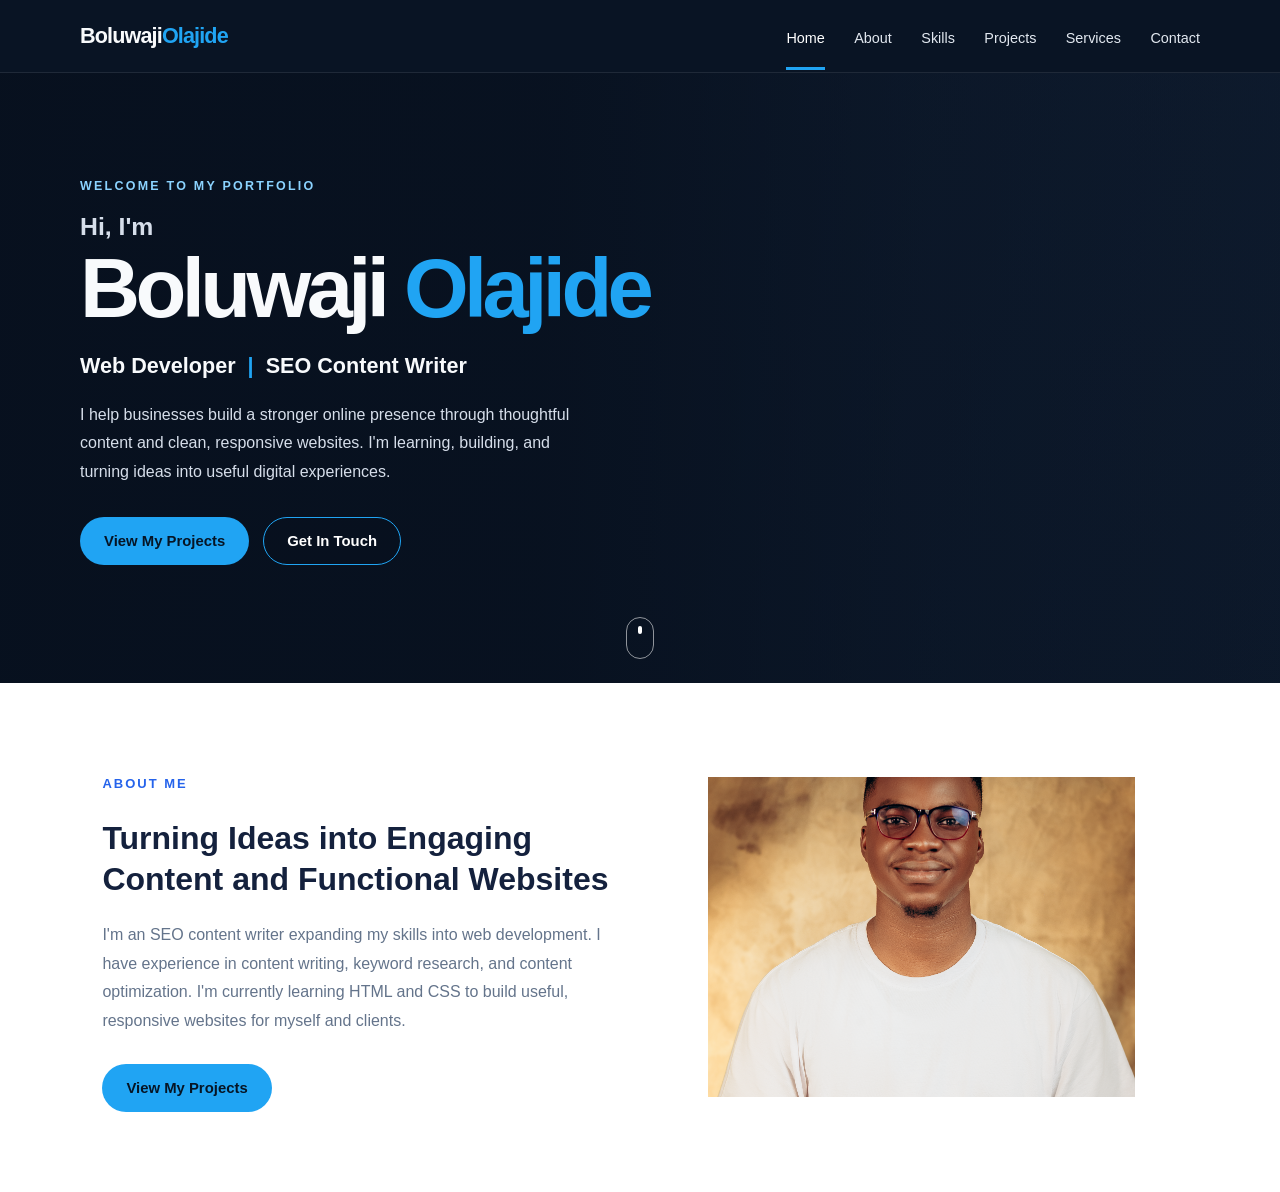
<file: index.html>
<!DOCTYPE html>
<html lang="en">
<head>
  <meta charset="UTF-8">
  <meta name="viewport" content="width=device-width, initial-scale=1.0">
  <title>Personal Portfolio | Hero Section</title>
  <link rel="stylesheet" href="style.css">
</head>
<body>
  <header class="site-header">
    <nav class="navbar container" aria-label="Main navigation">
      <a class="logo" href="#" aria-label="Your Name home">Boluwaji<span>Olajide</span></a>

      <button class="menu-toggle" type="button" aria-expanded="false"
        aria-controls="primary-navigation" aria-label="Open navigation menu">
        <span></span>
        <span></span>
        <span></span>
      </button>

      <ul class="nav-links" id="primary-navigation">
        <li><a class="active" href="#home">Home</a></li>
        <li><a href="#about">About</a></li>
        <li><a href="#skills">Skills</a></li>
        <li><a href="#projects">Projects</a></li>
        <li><a href="#services">Services</a></li>
        <li><a href="#contact">Contact</a></li>
      </ul>
    </nav>
  </header>

  <main>
    <section class="hero" id="home" aria-labelledby="hero-title">
      <div class="hero-overlay"></div>
      <div class="container hero-content">
        <p class="eyebrow">WELCOME TO MY PORTFOLIO</p>
        <p class="intro">Hi, I'm</p>
        <h1 id="hero-title">Boluwaji <span>Olajide</span></h1>
        <h2>Web Developer <span class="divider">|</span> SEO Content Writer</h2>
        <p class="hero-description">
          I help businesses build a stronger online presence through
          thoughtful content and clean, responsive websites. I'm learning,
          building, and turning ideas into useful digital experiences.
        </p>

        <div class="hero-actions">
          <a class="button button-primary" href="#projects">View My Projects</a>
          <a class="button button-secondary" href="#contact">Get In Touch</a>
        </div>
      </div>
      <a class="scroll-cue" href="#about" aria-label="Scroll to the About section">
        <span></span>
      </a>
    </section>

    
<section class="about" id="about">
  <div class="about-container">

    <div class="about-text">
      <p class="section-label">ABOUT ME</p>

      <h2>
        Turning Ideas into Engaging Content
        and Functional Websites
      </h2>

      <p class="about-description">
        I'm an SEO content writer expanding my skills
        into web development. I have experience in
        content writing, keyword research, and content
        optimization. I'm currently learning HTML and CSS
        to build useful, responsive websites for myself
        and clients.
      </p>

      <a href="#projects" class="button button-primary">
        View My Projects
      </a>
    </div>

    <div class="about-image">
      <img
        src="profile.jpg"
        alt="Potrait of Boluwaji Olajide, SEO content writer and aspiring web developer"
      >
    </div>

  </div>
</section>




  </main>

  <script>
    const menuToggle = document.querySelector(".menu-toggle");
    const navLinks = document.querySelector(".nav-links");

    menuToggle.addEventListener("click", () => {
      const isOpen = menuToggle.getAttribute("aria-expanded") === "true";
      menuToggle.setAttribute("aria-expanded", String(!isOpen));
      menuToggle.setAttribute("aria-label", isOpen ? "Open navigation menu" : "Close navigation menu");
      navLinks.classList.toggle("is-open", !isOpen);
    });

    navLinks.querySelectorAll("a").forEach((link) => {
      link.addEventListener("click", () => {
        navLinks.classList.remove("is-open");
        menuToggle.setAttribute("aria-expanded", "false");
        menuToggle.setAttribute("aria-label", "Open navigation menu");
      });
    });
  </script>
</body>
</html>
</file>
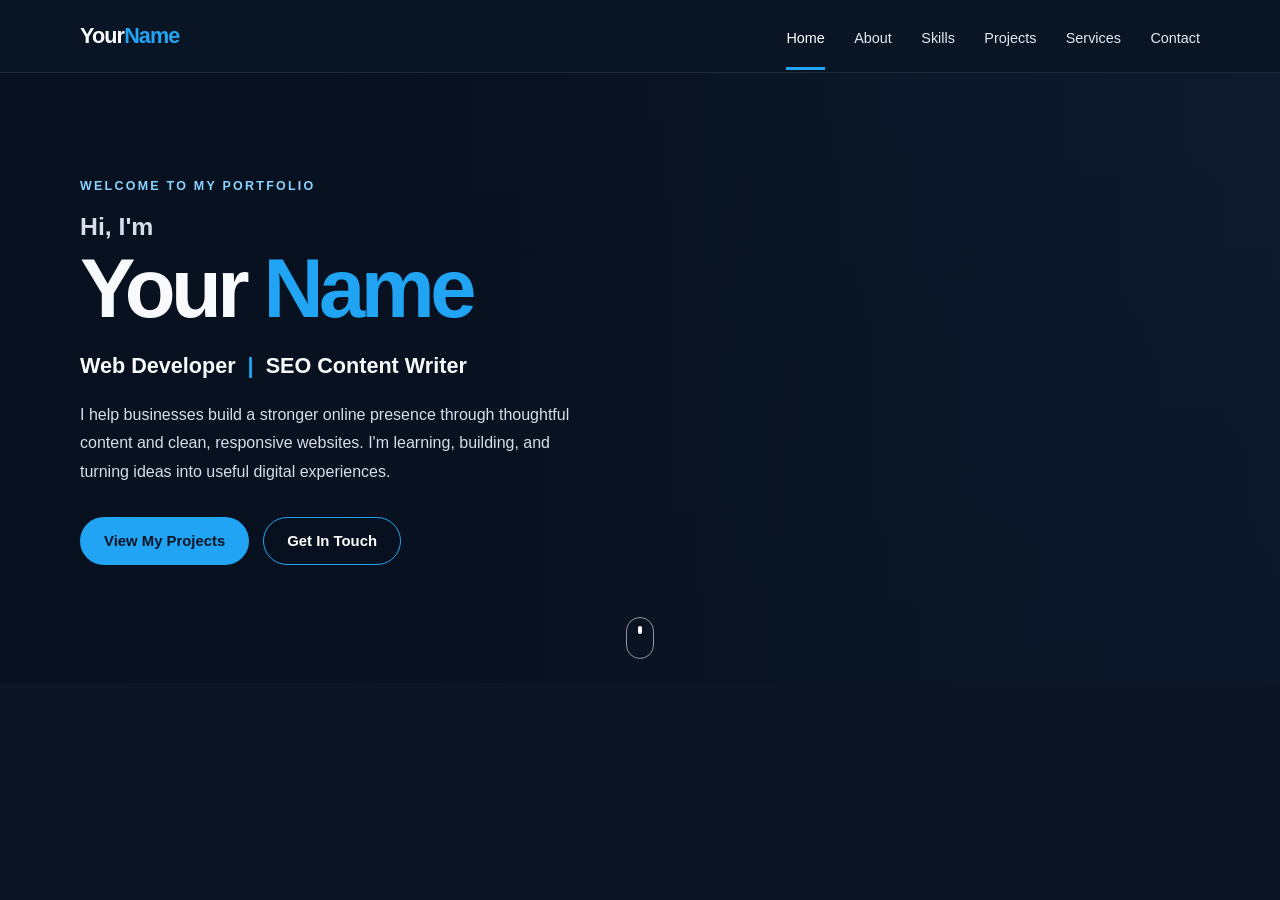
<file: index (1).html>
<!DOCTYPE html>
<html lang="en">
<head>
  <meta charset="UTF-8">
  <meta name="viewport" content="width=device-width, initial-scale=1.0">
  <title>Personal Portfolio | Hero Section</title>
  <link rel="stylesheet" href="style.css">
</head>
<body>
  <header class="site-header">
    <nav class="navbar container" aria-label="Main navigation">
      <a class="logo" href="#" aria-label="Your Name home">Your<span>Name</span></a>

      <button class="menu-toggle" type="button" aria-expanded="false"
        aria-controls="primary-navigation" aria-label="Open navigation menu">
        <span></span>
        <span></span>
        <span></span>
      </button>

      <ul class="nav-links" id="primary-navigation">
        <li><a class="active" href="#home">Home</a></li>
        <li><a href="#about">About</a></li>
        <li><a href="#skills">Skills</a></li>
        <li><a href="#projects">Projects</a></li>
        <li><a href="#services">Services</a></li>
        <li><a href="#contact">Contact</a></li>
      </ul>
    </nav>
  </header>

  <main>
    <section class="hero" id="home" aria-labelledby="hero-title">
      <div class="hero-overlay"></div>
      <div class="container hero-content">
        <p class="eyebrow">WELCOME TO MY PORTFOLIO</p>
        <p class="intro">Hi, I'm</p>
        <h1 id="hero-title">Your <span>Name</span></h1>
        <h2>Web Developer <span class="divider">|</span> SEO Content Writer</h2>
        <p class="hero-description">
          I help businesses build a stronger online presence through
          thoughtful content and clean, responsive websites. I'm learning,
          building, and turning ideas into useful digital experiences.
        </p>

        <div class="hero-actions">
          <a class="button button-primary" href="#projects">View My Projects</a>
          <a class="button button-secondary" href="#contact">Get In Touch</a>
        </div>
      </div>
      <a class="scroll-cue" href="#about" aria-label="Scroll to the About section">
        <span></span>
      </a>
    </section>
  </main>

  <script>
    const menuToggle = document.querySelector(".menu-toggle");
    const navLinks = document.querySelector(".nav-links");

    menuToggle.addEventListener("click", () => {
      const isOpen = menuToggle.getAttribute("aria-expanded") === "true";
      menuToggle.setAttribute("aria-expanded", String(!isOpen));
      menuToggle.setAttribute("aria-label", isOpen ? "Open navigation menu" : "Close navigation menu");
      navLinks.classList.toggle("is-open", !isOpen);
    });

    navLinks.querySelectorAll("a").forEach((link) => {
      link.addEventListener("click", () => {
        navLinks.classList.remove("is-open");
        menuToggle.setAttribute("aria-expanded", "false");
        menuToggle.setAttribute("aria-label", "Open navigation menu");
      });
    });
  </script>
</body>
</html>
</file>
<file: style.css>
/* ---------- Base styles ---------- */
:root {
  --color-text: #f8fafc;
  --color-muted: #d6deea;
  --color-accent: #20a4f3;
  --color-accent-hover: #0787d8;
  --nav-background: rgba(10, 20, 37, 0.88);
  --content-width: 1120px;
}

* {
  box-sizing: border-box;
}

html {
  scroll-behavior: smooth;
}

body {
  margin: 0;
  font-family: Arial, Helvetica, sans-serif;
  color: var(--color-text);
  background: #0b1525;
}

a {
  color: inherit;
  text-decoration: none;
}

.container {
  width: min(var(--content-width), calc(100% - 48px));
  margin-inline: auto;
}

/* ---------- Navigation ---------- */
.site-header {
  position: relative;
  z-index: 10;
  background: var(--nav-background);
  border-bottom: 1px solid rgba(255, 255, 255, 0.09);
}

.navbar {
  min-height: 72px;
  display: flex;
  align-items: center;
  justify-content: space-between;
  gap: 32px;
}

.logo {
  font-size: 1.35rem;
  font-weight: 800;
  letter-spacing: -0.04em;
  white-space: nowrap;
}

.logo span,
.hero h1 span {
  color: var(--color-accent);
}

.nav-links {
  display: flex;
  align-items: center;
  gap: clamp(16px, 2.3vw, 30px);
  padding: 0;
  margin: 0;
  list-style: none;
}

.nav-links a {
  display: inline-block;
  padding: 27px 0 24px;
  color: #e2e8f0;
  font-size: 0.9rem;
  transition: color 180ms ease;
}

.nav-links a:hover,
.nav-links a:focus-visible,
.nav-links a.active {
  color: #ffffff;
}

.nav-links a.active {
  box-shadow: inset 0 -3px var(--color-accent);
}

.menu-toggle {
  display: none;
  border: 0;
  padding: 8px;
  background: transparent;
  cursor: pointer;
}

.menu-toggle span {
  display: block;
  width: 25px;
  height: 2px;
  margin: 5px 0;
  background: #ffffff;
}

/* ---------- Hero section ---------- */
.hero {
  position: relative;
  isolation: isolate;
  display: flex;
  align-items: center;
  min-height: 610px;
  overflow: hidden;
  background-color: #101e32;
  background-image: url("https://images.unsplash.com/photo-1498050108023-c5249f4df085?auto=format&fit=crop&w=2000&q=85");
  background-position: center;
  background-size: cover;
}

.hero-overlay {
  position: absolute;
  z-index: -1;
  inset: 0;
  background:
    linear-gradient(90deg,
      rgba(7, 16, 30, 0.97) 0%,
      rgba(7, 16, 30, 0.88) 42%,
      rgba(7, 16, 30, 0.42) 72%,
      rgba(7, 16, 30, 0.22) 100%),
    linear-gradient(0deg, rgba(7, 16, 30, 0.25), rgba(7, 16, 30, 0.08));
}

.hero-content {
  padding-block: 92px 104px;
  max-width: var(--content-width);
}

.eyebrow {
  margin: 0 0 20px;
  color: #8bd3ff;
  font-size: 0.78rem;
  font-weight: 700;
  letter-spacing: 0.18em;
}

.intro {
  margin: 0 0 4px;
  color: var(--color-muted);
  font-size: clamp(1.2rem, 2.2vw, 1.55rem);
  font-weight: 600;
}

.hero h1 {
  margin: 0;
  max-width: 700px;
  font-size: clamp(3rem, 7vw, 5.2rem);
  line-height: 1.05;
  letter-spacing: -0.055em;
}

.hero h2 {
  margin: 18px 0 0;
  font-size: clamp(1.05rem, 2vw, 1.35rem);
  line-height: 1.5;
  font-weight: 600;
}

.divider {
  padding-inline: 6px;
  color: var(--color-accent);
}

.hero-description {
  max-width: 520px;
  margin: 18px 0 0;
  color: var(--color-muted);
  font-size: 1rem;
  line-height: 1.8;
}

.hero-actions {
  display: flex;
  flex-wrap: wrap;
  gap: 14px;
  margin-top: 30px;
}

.button {
  display: inline-flex;
  min-height: 48px;
  align-items: center;
  justify-content: center;
  padding: 0 23px;
  border: 1px solid transparent;
  border-radius: 999px;
  font-size: 0.93rem;
  font-weight: 700;
  transition: background-color 180ms ease, border-color 180ms ease,
              transform 180ms ease;
}

.button:hover {
  transform: translateY(-2px);
}

.button-primary {
  color: #061525;
  background: var(--color-accent);
}

.button-primary:hover {
  background: #68c5ff;
}

.button-secondary {
  border-color: var(--color-accent);
  color: #ffffff;
  background: rgba(7, 16, 30, 0.35);
}

.button-secondary:hover {
  background: rgba(32, 164, 243, 0.16);
}

.button:focus-visible,
.nav-links a:focus-visible,
.logo:focus-visible,
.menu-toggle:focus-visible {
  outline: 3px solid #8bd3ff;
  outline-offset: 4px;
}

.scroll-cue {
  position: absolute;
  bottom: 24px;
  left: 50%;
  display: grid;
  width: 28px;
  height: 42px;
  place-items: start center;
  padding-top: 8px;
  border: 1px solid rgba(255, 255, 255, 0.55);
  border-radius: 20px;
  transform: translateX(-50%);
}

.scroll-cue span {
  width: 4px;
  height: 8px;
  border-radius: 4px;
  background: #ffffff;
}

/* ---------- Responsive layout ---------- */
@media (max-width: 760px) {
  .container {
    width: min(100% - 36px, var(--content-width));
  }

  .navbar {
    min-height: 66px;
  }

  .menu-toggle {
    display: block;
  }

  .nav-links {
    position: absolute;
    top: 100%;
    right: 0;
    left: 0;
    display: none;
    align-items: stretch;
    gap: 0;
    padding: 8px 18px 16px;
    background: #0b1525;
    border-bottom: 1px solid rgba(255, 255, 255, 0.1);
  }

  .nav-links.is-open {
    display: flex;
    flex-direction: column;
  }

  .nav-links a {
    display: block;
    padding: 13px 4px;
  }

  .nav-links a.active {
    box-shadow: none;
    color: #8bd3ff;
  }

  .hero {
    min-height: 590px;
    background-position: 60% center;
  }

  .hero-overlay {
    background: linear-gradient(
      90deg,
      rgba(7, 16, 30, 0.95) 0%,
      rgba(7, 16, 30, 0.83) 68%,
      rgba(7, 16, 30, 0.64) 100%
    );
  }

  .hero-content {
    padding-block: 76px 90px;
  }

  .hero-description {
    max-width: 480px;
    font-size: 0.96rem;
  }

  .scroll-cue {
    display: none;
  }
}

@media (max-width: 420px) {
  .container {
    width: calc(100% - 32px);
  }

  .hero {
    min-height: 570px;
  }

  .eyebrow {
    font-size: 0.7rem;
  }

  .hero-actions {
    align-items: stretch;
    flex-direction: column;
    max-width: 260px;
  }

  .button {
    width: 100%;
  }
}

@media (prefers-reduced-motion: reduce) {
  html {
    scroll-behavior: auto;
  }

  *,
  *::before,
  *::after {
    transition-duration: 0.01ms !important;
  }
}


/* ABOUT SECTION */

.about {
  padding: 80px 8%;
  background-color: #ffffff;
}

.about-container {
  max-width: 1100px;
  margin: 0 auto;

  display: grid;
  grid-template-columns: 1fr 1fr;
  align-items: center;
  gap: 50px;
}

.section-label {
  color: #2563eb;
  font-size: 13px;
  font-weight: 700;
  letter-spacing: 2px;
  margin-bottom: 12px;
}

.about-text h2 {
  color: #14213d;
  font-size: 32px;
  line-height: 1.3;
  margin-bottom: 20px;
}

.about-description {
  color: #64748b;
  font-size: 16px;
  line-height: 1.8;
  margin-bottom: 28px;
}

.about-image img {
  width: 100%;
  height: 320px;
  object-fit: cover;
  object-view-box: inset(-10%);
  border-radius: 12px;
  display: block;
}

/* MOBILE RESPONSIVENESS */

@media (max-width: 768px) {
  .about {
    padding: 55px 6%;
  }

  .about-container {
    grid-template-columns: 1fr;
    gap: 30px;
  }

  .about-text h2 {
    font-size: 27px;
  }

  .about-image img {
    height: 250px;
    object-view-box: inset(-10%);
  }
}
</file>
